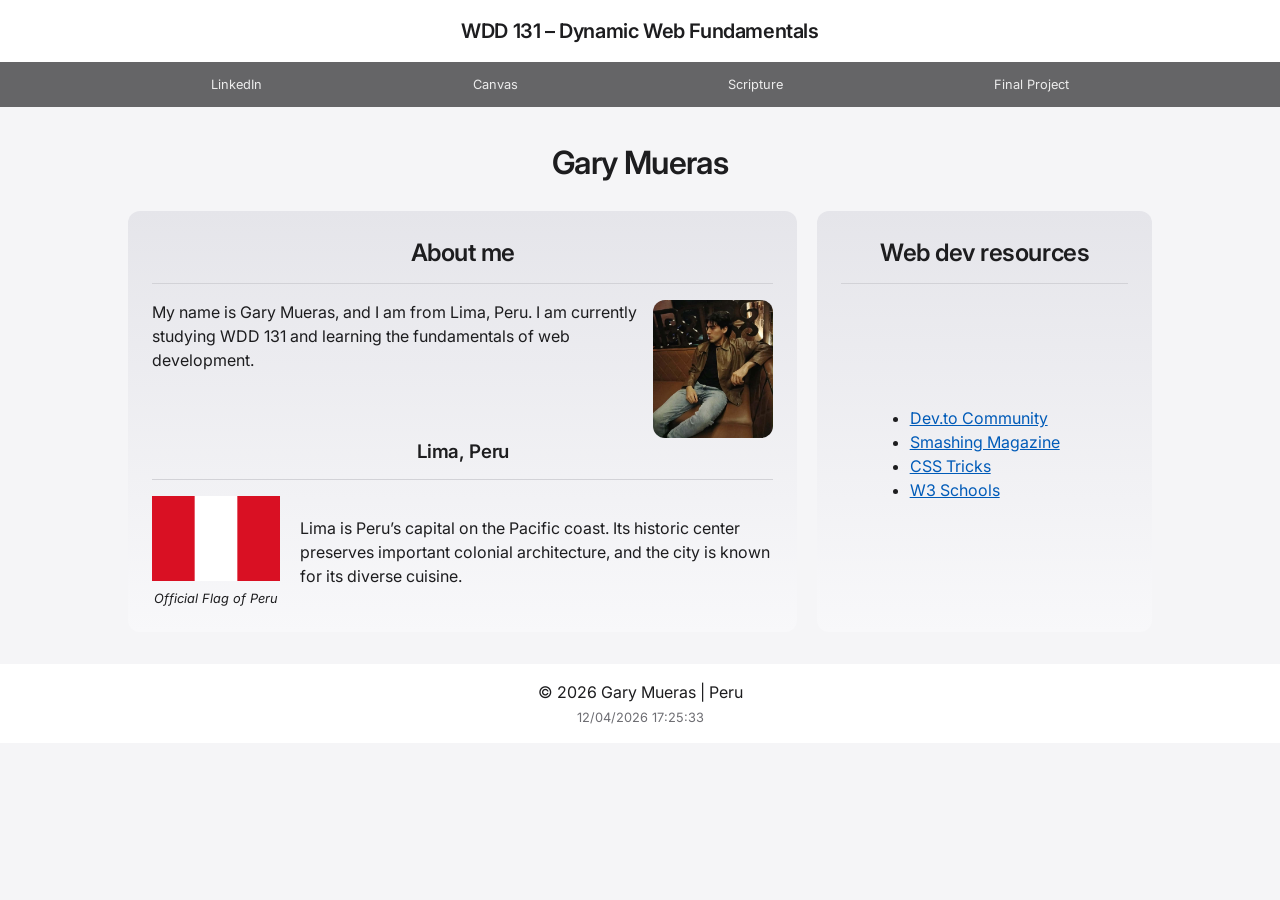
<file: index.html>
<!DOCTYPE html>
<html lang="en-US">
<head>
    <meta charset="UTF-8">
    <meta name="viewport" content="width=device-width, initial-scale=1.0">
    <meta name="description" content="WDD 131 – Dynamic Web Fundamentals by Gary Mueras: personal introduction, information about Lima, Peru, and web development resources.">
    <meta name="author" content="Gary Mueras">
    <title>WDD 131 – Dynamic Web Fundamentals – Gary Mueras</title>
    <link rel="icon" type="image/svg+xml" href="images/favicon.svg">
    <link rel="preconnect" href="https://fonts.googleapis.com">
    <link rel="preconnect" href="https://fonts.gstatic.com" crossorigin>
    <link href="https://fonts.googleapis.com/css2?family=Inter:wght@400;500;600;700&display=swap" rel="stylesheet">
    <link rel="stylesheet" href="styles/base.css">
    <script src="scripts/getdates.js" defer></script>
</head>
<body>
    <div class="layout">
        <header>
            <span id="course-title">WDD 131 – Dynamic Web Fundamentals</span>
            <nav aria-label="Main navigation">
                <a href="https://www.linkedin.com/in/gary-mueras-249b06327/">LinkedIn</a>
                <a href="https://byupw.instructure.com/">Canvas</a>
                <a href="https://www.churchofjesuschrist.org/study/scriptures/bofm/3-ne/27?lang=spa&id=p27#p27">Scripture</a>
                <a href="#">Final Project</a>
            </nav>
        </header>

        <main>
            <h1>Gary Mueras</h1>
            <div class="cards">
                <section class="card">
                    <h2>About me</h2>
                    <div class="about-intro">
                        <p>My name is Gary Mueras, and I am from Lima, Peru. I am currently studying WDD 131 and learning the fundamentals of web development.</p>
                        <img class="profile-photo" src="images/profile.jpg" alt="Portrait of Gary Mueras" width="830" height="959">
                    </div>
                    <h3>Lima, Peru</h3>
                    <div class="country-info">
                        <figure>
                            <img class="flag-image" src="images/flag.svg" alt="Flag of Peru" width="900" height="600">
                            <figcaption>Official Flag of Peru</figcaption>
                        </figure>
                        <p>Lima is Peru’s capital on the Pacific coast. Its historic center preserves important colonial architecture, and the city is known for its diverse cuisine.</p>
                    </div>
                </section>
                <section class="card resources-card">
                    <h2>Web dev resources</h2>
                    <ul>
                        <li><a href="https://dev.to/">Dev.to Community</a></li>
                        <li><a href="https://www.smashingmagazine.com/">Smashing Magazine</a></li>
                        <li><a href="https://css-tricks.com/">CSS Tricks</a></li>
                        <li><a href="https://www.w3schools.com/">W3 Schools</a></li>
                    </ul>
                </section>
            </div>
        </main>

        <footer>
            <p>&copy; <span id="currentyear"></span> Gary Mueras | Peru</p>
            <p id="lastModified"></p>
        </footer>
    </div>
</body>
</html>
</file>
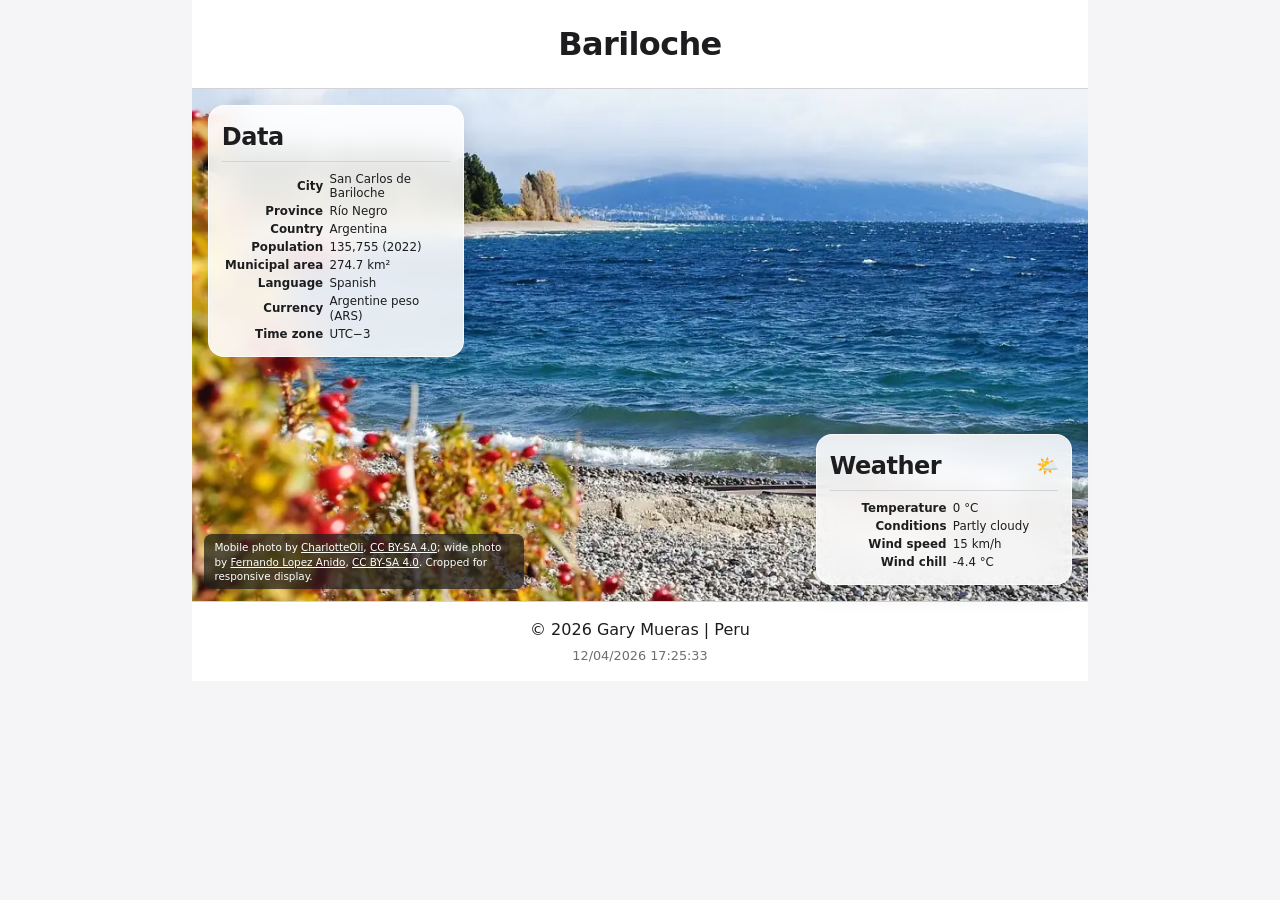
<file: place.html>
<!DOCTYPE html>
<html lang="en-US">
<head>
  <meta charset="UTF-8">
  <meta name="viewport" content="width=device-width, initial-scale=1.0">
  <meta name="description" content="Explore San Carlos de Bariloche, Argentina, through its location, regional facts, mountain landscape, and weather.">
  <meta name="author" content="Gary Mueras">
  <title>Bariloche, Argentina | Gary Mueras</title>
  <link rel="icon" type="image/svg+xml" href="images/favicon.svg">
  <link rel="stylesheet" href="styles/base.css">
  <link rel="stylesheet" href="styles/place.css">
  <script src="scripts/place.js" defer></script>
  <script src="scripts/getdates.js" defer></script>
</head>
<body>
  <header>
    <h1>Bariloche</h1>
  </header>

  <main>
    <div class="hero">
      <figure>
        <picture>
          <source media="(min-width: 640px)" srcset="images/place-large.webp" type="image/webp">
          <img src="images/place-small.webp" alt="Lake Nahuel Huapi and the Andes in Bariloche, Argentina" width="720" height="1280">
        </picture>
        <figcaption>
          Mobile photo by <a href="https://commons.wikimedia.org/wiki/File:Lago_Nahuel_Huapi_San_Carlos_de_Bariloche.jpg" target="_blank" rel="noopener noreferrer">CharlotteOli</a>, <a href="https://creativecommons.org/licenses/by-sa/4.0/" target="_blank" rel="noopener noreferrer">CC BY-SA 4.0</a>;
          wide photo by <a href="https://commons.wikimedia.org/wiki/File:San_Carlos_de_Bariloche_desde_naciente_del_Limay.jpg" target="_blank" rel="noopener noreferrer">Fernando Lopez Anido</a>, <a href="https://creativecommons.org/licenses/by-sa/4.0/" target="_blank" rel="noopener noreferrer">CC BY-SA 4.0</a>. Cropped for responsive display.
        </figcaption>
      </figure>

      <section class="data">
        <h2>Data</h2>
        <table>
          <tbody>
            <tr>
              <th scope="row">City</th>
              <td>San Carlos de Bariloche</td>
            </tr>
            <tr>
              <th scope="row">Province</th>
              <td>Río Negro</td>
            </tr>
            <tr>
              <th scope="row">Country</th>
              <td>Argentina</td>
            </tr>
            <tr>
              <th scope="row">Population</th>
              <td>135,755 (2022)</td>
            </tr>
            <tr>
              <th scope="row">Municipal area</th>
              <td>274.7 km²</td>
            </tr>
            <tr>
              <th scope="row">Language</th>
              <td>Spanish</td>
            </tr>
            <tr>
              <th scope="row">Currency</th>
              <td>Argentine peso (ARS)</td>
            </tr>
            <tr>
              <th scope="row">Time zone</th>
              <td>UTC−3</td>
            </tr>
          </tbody>
        </table>
      </section>

      <section class="weather">
        <h2>Weather <img class="weather-icon" src="images/weather.svg" alt=""></h2>
        <table>
          <tbody>
            <tr>
              <th scope="row">Temperature</th>
              <td id="temperature">0 °C</td>
            </tr>
            <tr>
              <th scope="row">Conditions</th>
              <td id="conditions">Partly cloudy</td>
            </tr>
            <tr>
              <th scope="row">Wind speed</th>
              <td id="wind-speed">15 km/h</td>
            </tr>
            <tr>
              <th scope="row">Wind chill</th>
              <td id="wind-chill">—</td>
            </tr>
          </tbody>
        </table>
      </section>
    </div>
  </main>

  <footer>
    <p>&copy; <span id="currentyear"></span> Gary Mueras | Peru</p>
    <p id="lastModified"></p>
  </footer>
</body>
</html>
</file>
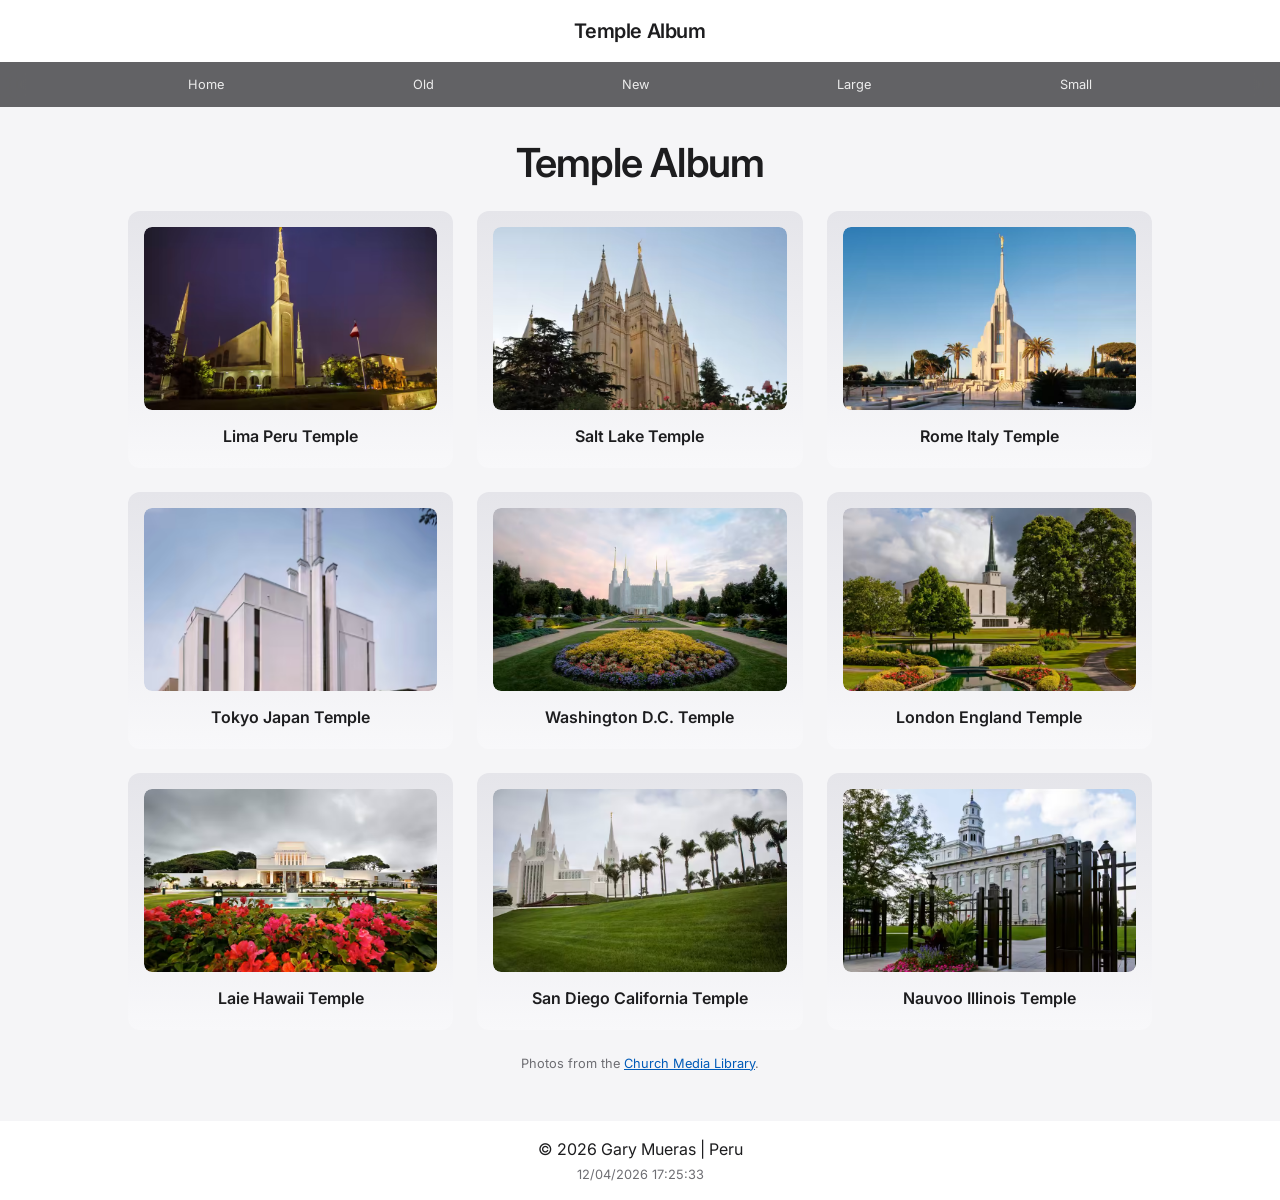
<file: temples.html>
<!DOCTYPE html>
<html lang="en-US">
<head>
  <meta charset="UTF-8">
  <meta name="viewport" content="width=device-width, initial-scale=1.0">
  <meta name="description" content="Explore a collection of temples from around the world in this responsive WDD 131 temple album.">
  <meta name="author" content="Gary Mueras">
  <title>Temple Album | Gary Mueras</title>
  <link rel="icon" type="image/svg+xml" href="images/favicon.svg">
  <link rel="preconnect" href="https://fonts.googleapis.com">
  <link rel="preconnect" href="https://fonts.gstatic.com" crossorigin>
  <link href="https://fonts.googleapis.com/css2?family=Inter:wght@400;500;600;700&display=swap" rel="stylesheet">
  <link rel="stylesheet" href="styles/base.css">
  <link rel="stylesheet" href="styles/temples.css">
  <link rel="stylesheet" href="styles/temples-large.css">
  <script src="scripts/getdates.js" defer></script>
  <script src="scripts/temples.js" defer></script>
</head>
<body class="temples-page">
  <header class="site-header">
    <div class="header-content">
      <a class="site-name" href="temples.html">Temple Album</a>

      <button
        class="menu-toggle"
        id="menu"
        type="button"
        aria-controls="primary-nav"
        aria-expanded="false"
        aria-label="Open navigation menu"
      >
        <span id="menu-icon" aria-hidden="true">☰</span>
      </button>

      <nav class="primary-nav" aria-label="Main navigation">
        <ul class="navigation" id="primary-nav">
          <li><a href="temples.html" aria-current="page">Home</a></li>
          <li><a href="#temple-gallery">Old</a></li>
          <li><a href="#temple-gallery">New</a></li>
          <li><a href="#temple-gallery">Large</a></li>
          <li><a href="#temple-gallery">Small</a></li>
        </ul>
      </nav>
    </div>
  </header>

  <main class="page-content" id="temple-gallery">
    <h1>Temple Album</h1>
    <div class="temple-grid">
      <figure class="temple-card">
        <a href="https://www.churchofjesuschrist.org/media/image/lima-peru-temple-evening-efbc0fc?lang=eng">
          <img src="images/temple-lima-peru.avif" alt="Lima Peru Temple illuminated at night beside a Peruvian flag" width="800" height="642">
        </a>
        <figcaption>Lima Peru Temple</figcaption>
      </figure>
      <figure class="temple-card">
        <a href="https://www.churchofjesuschrist.org/media/image/salt-lake-temple-bb20ac2?lang=eng">
          <img src="images/temple-salt-lake.avif" alt="Salt Lake Temple surrounded by trees and flowers" width="800" height="532" loading="lazy">
        </a>
        <figcaption>Salt Lake Temple</figcaption>
      </figure>
      <figure class="temple-card">
        <a href="https://www.churchofjesuschrist.org/media/image/rome-italy-temple-4e47429?lang=eng">
          <img src="images/temple-rome-italy.avif" alt="Rome Italy Temple and its landscaped grounds in daylight" width="800" height="534" loading="lazy">
        </a>
        <figcaption>Rome Italy Temple</figcaption>
      </figure>
      <figure class="temple-card">
        <a href="https://www.churchofjesuschrist.org/media/image/tokyo-japan-temple-lds-0e85ee0?lang=eng">
          <img src="images/temple-tokyo-japan.avif" alt="Tokyo Japan Temple and its spire beneath a blue sky" width="598" height="800" loading="lazy">
        </a>
        <figcaption>Tokyo Japan Temple</figcaption>
      </figure>
      <figure class="temple-card">
        <a href="https://www.churchofjesuschrist.org/media/image/washington-dc-temple-lds-19c13ca?lang=eng">
          <img src="images/temple-washington-dc.avif" alt="Washington D.C. Temple beyond a landscaped flower garden" width="800" height="534" loading="lazy">
        </a>
        <figcaption>Washington D.C. Temple</figcaption>
      </figure>
      <figure class="temple-card">
        <a href="https://www.churchofjesuschrist.org/media/image/london-england-temple-lds-37e3bd3?lang=eng">
          <img src="images/temple-london-england.avif" alt="London England Temple beyond a pond and gardens" width="800" height="536" loading="lazy">
        </a>
        <figcaption>London England Temple</figcaption>
      </figure>
      <figure class="temple-card">
        <a href="https://www.churchofjesuschrist.org/media/image/laie-temple-d6037ab?lang=eng">
          <img src="images/temple-laie-hawaii.avif" alt="Laie Hawaii Temple beyond flowers and a reflecting pool" width="800" height="534" loading="lazy">
        </a>
        <figcaption>Laie Hawaii Temple</figcaption>
      </figure>
      <figure class="temple-card">
        <a href="https://www.churchofjesuschrist.org/media/image/san-diego-california-temple-grounds-ed69cd0?lang=eng">
          <img src="images/temple-san-diego.avif" alt="San Diego California Temple beyond a lawn and palm trees" width="800" height="534" loading="lazy">
        </a>
        <figcaption>San Diego California Temple</figcaption>
      </figure>
      <figure class="temple-card">
        <a href="https://www.churchofjesuschrist.org/media/image/nauvoo-temple-lds-5e78f95?lang=eng">
          <img src="images/temple-nauvoo-illinois.avif" alt="Nauvoo Illinois Temple seen through black iron gates" width="800" height="536" loading="lazy">
        </a>
        <figcaption>Nauvoo Illinois Temple</figcaption>
      </figure>
    </div>
    <p class="photo-credit">Photos from the <a href="https://www.churchofjesuschrist.org/media/collection/temples-images?lang=eng">Church Media Library</a>.</p>
  </main>

  <footer class="site-footer">
    <p>&copy; <span id="currentyear"></span> Gary Mueras | Peru</p>
    <p id="lastModified"></p>
  </footer>
</body>
</html>
</file>
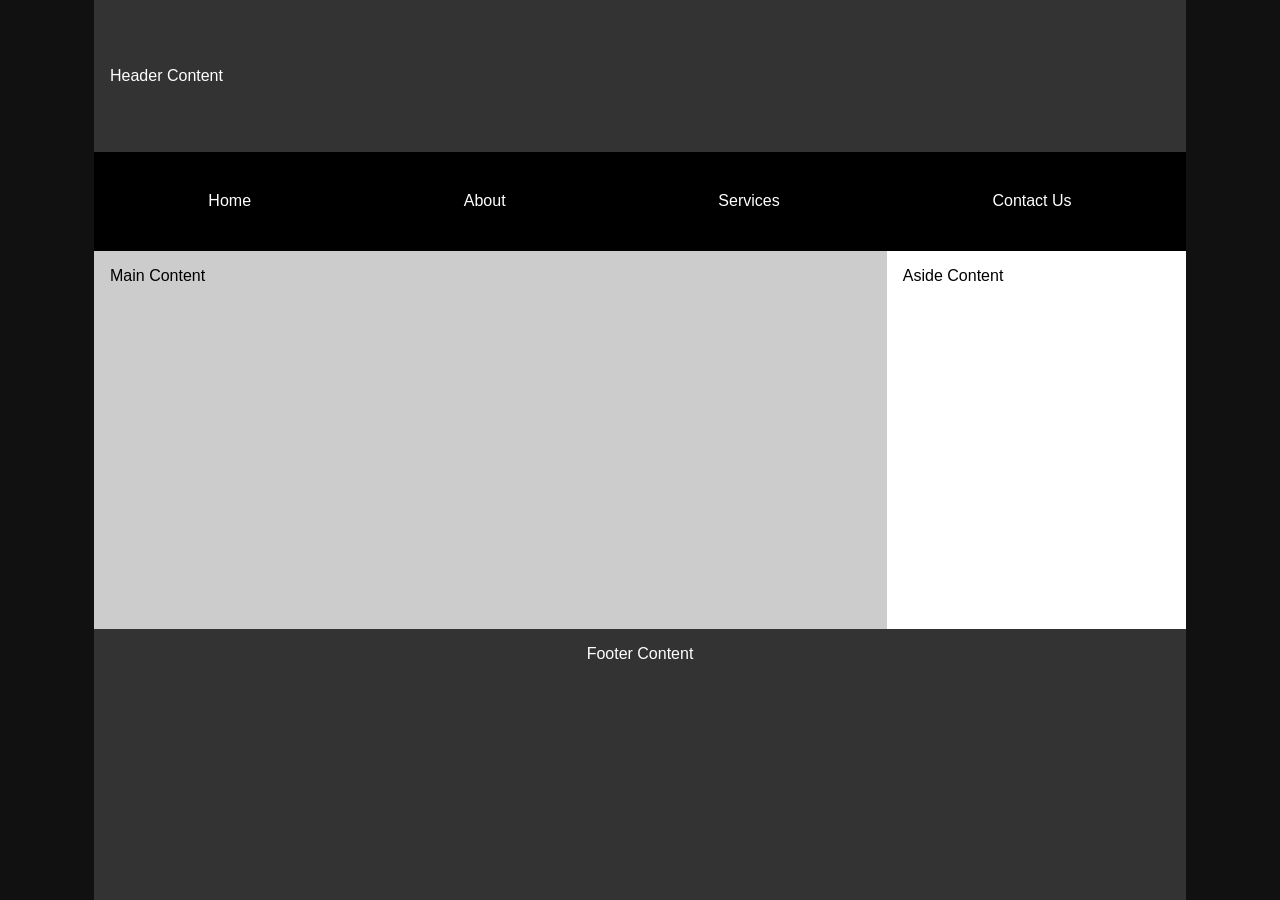
<file: week01/basic-layout.html>
<!DOCTYPE html>
<html lang="en-US">

<head>
    <meta charset="UTF-8">
    <meta name="viewport" content="width=device-width, initial-scale=1.0">
    <meta name="description" content="Description of the webpage">
    <meta name="author" content="Gary Mueras">
    <title>Gary Mueras | WDD 131</title>
    <link rel="stylesheet" href="styles/layout.css">
</head>

<body>
    <div class="layout">
        <header>
            <p>Header Content</p>
            <nav>
                <a href="index.html">Home</a>
                <a href="about.html">About</a>
                <a href="services.html">Services</a>
                <a href="contact.html">Contact Us</a>
            </nav>
        </header>

        <main>
            <p>Main Content</p>
        </main>

        <aside>
            <p>Aside Content</p>
        </aside>

        <footer>
            <p>Footer Content</p>
        </footer>
    </div>
</body>

</html>
</file>
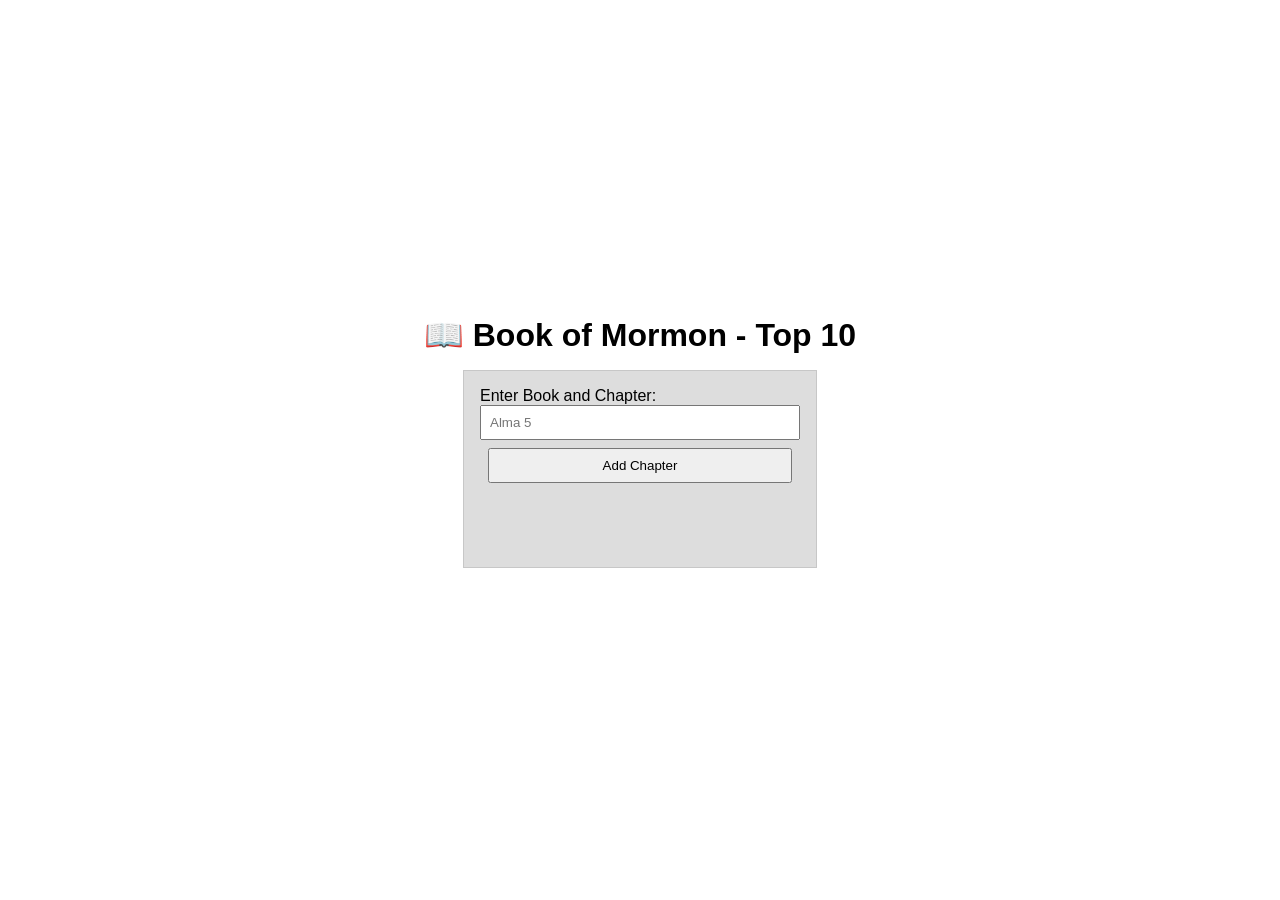
<file: week02/bom.html>
<!DOCTYPE html>
<html lang="en">
<head>
  <meta charset="UTF-8">
  <meta name="viewport" content="width=device-width, initial-scale=1.0">
  <meta name="description" content="A page for listing Book of Mormon chapters.">
  <meta name="author" content="Gary Mueras">

  <title>Book of Mormon | WDD 131</title>
  <link rel="stylesheet" href="styles/bom.css">
  <script src="scripts/bom.js" defer></script>
</head>
<body>
  <h1>📖 Book of Mormon - Top 10</h1>
<main>
	<label for="favchap">Enter Book and Chapter: </label>
	<input type="text" id="favchap" placeholder="Alma 5">
  <button type="button">Add Chapter</button>
  <p id="status" aria-live="polite"></p>
	<ul id="list"></ul>
</main>
</body>
</html>
</file>
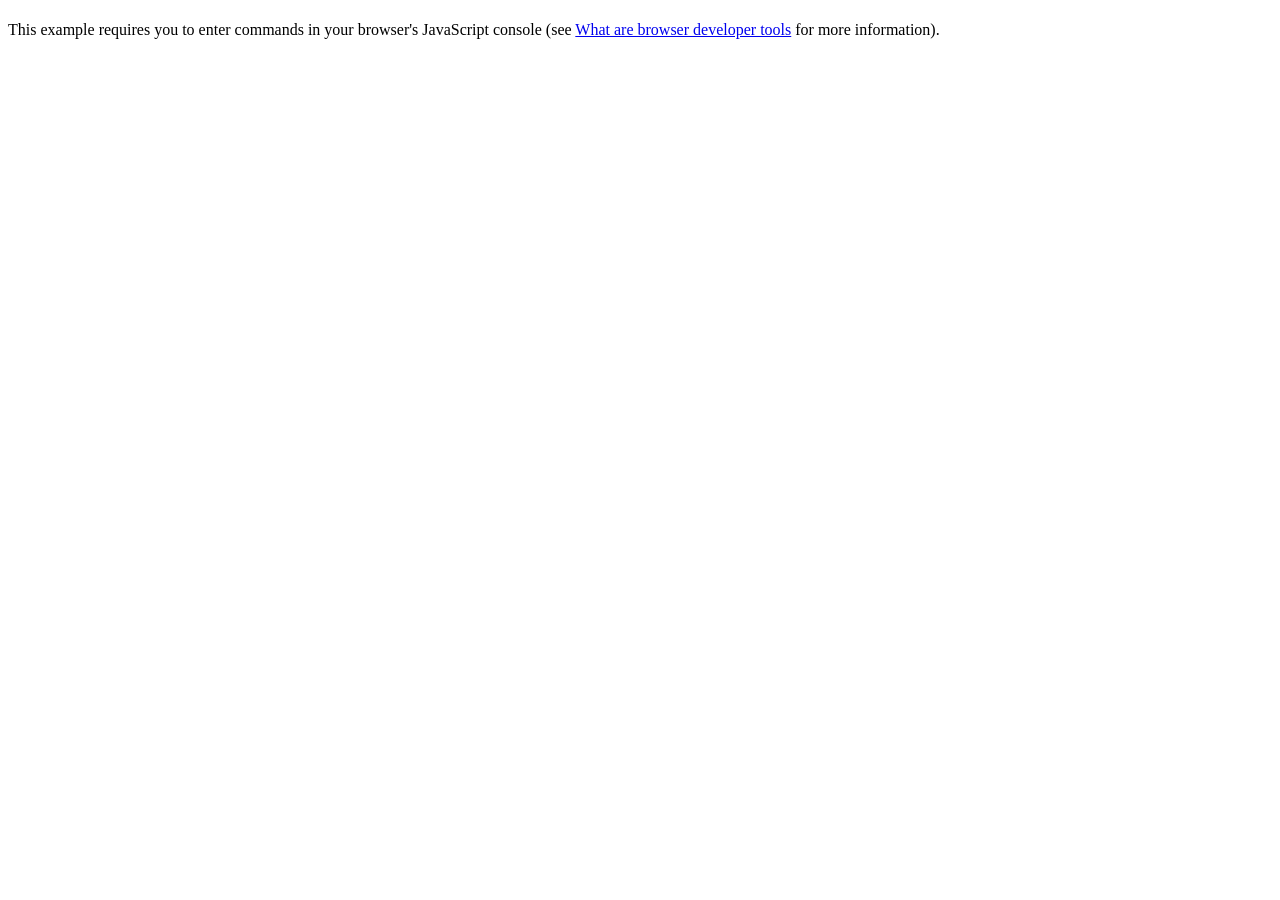
<file: week04/objects.html>
<!doctype html>
<html lang="en-US">
  <head>
    <meta charset="utf-8" />
    <meta name="viewport" content="width=device-width" />
    <title>Object-oriented JavaScript example</title>
  </head>

  <body>
    <h1 id="courseName"></h1>
    <p>
        This example requires you to enter commands in your browser's JavaScript
        console (see
        <a
            href="https://developer.mozilla.org/en-US/docs/Learn_web_development/Howto/Tools_and_setup/What_are_browser_developer_tools"
            >What are browser developer tools</a
        >
        for more information).
    </p>
    <table id="sections">
        <tbody></tbody>
    </table>


    <script>
    const person = {
        name: ["Bob", "Smith"],
        age: 32,
        bio: function () {
            console.log(`${this.name[0]} ${this.name[1]} is ${this.age} years old.`);
        },
        introduceSelf: function () {
            console.log(`Hi! I'm ${this.name[0]}.`);
        },
    };
    let aCourse = {
        code: "WDD131",
        title: "Dynamic Web Fundamentals",
        credits: 2,
        sections: [{
            section: "1",
            enrolled: 77,
            instructor: "Jorge"
        },
        {
            section: "2",
            enrolled: 53,
            instructor: "Mirta"
        }]
    };

    function setCourseInformation(course)
    {
        document.querySelector("#courseName").innerHTML = `${course.code} – ${course.title}`;
    }

    function renderSections(course)
    {
        tbody = document.querySelector('#sections tbody');
        let rows = '';
        for (const row of course.sections)
    {
        rows += `<tr>
            <td>${row.section}</td>
            <td>${row.enrolled}</td>
            <td>${row.instructor}</td>
        </tr>
        `
    }
    tbody.innerHTML = rows;
    }

</script>
    </body>
</html>
</file>
<file: styles/base.css>
:root {
    --font-ui: "Inter", system-ui, sans-serif;
    --color-page: #f5f5f7;
    --color-surface: #ffffff;
    --color-text: #1d1d1f;
    --color-primary: #005bb8;
    --color-border: #d2d2d7;
    --color-nav: #1d1d1fad;
    --color-transparent: #0000;
    --color-nav-link: #ffffffe0;
    --color-on-dark: #ffffff;
    --color-card-top: #e5e5ea;
    --color-card-bottom: #f8f8fa;
    --color-muted-text: #6e6e73;
}

* {
	margin: 0;
	padding: 0;
	box-sizing: border-box;
}

body {
    color: var(--color-text);
    background-color: var(--color-page);
    font-family: var(--font-ui);
    line-height: 1.5;
}

header {
    background-color: var(--color-surface);
    text-align: center;
}

#course-title {
    display: block;
    padding: 1rem;
    font-size: 1.25rem;
    font-weight: 600;
    letter-spacing: -0.02em;
}

header nav {
    background-color: var(--color-nav);
    display: flex;
    align-items: center;
    justify-content: space-evenly;
    min-height: 2.50rem;
    padding: 0.25rem 0.75rem;
    -webkit-backdrop-filter: blur(12px);
    backdrop-filter: blur(12px);
}

header nav a {
    padding: 0.55rem 0.75rem;
    border-radius: 999px;
    color: var(--color-nav-link);
    font-size: 0.8rem;
    text-decoration: none;
    transition: color 0.2s ease;
}

header nav a:hover,
header nav a:focus-visible {
    color: var(--color-on-dark);
}

header nav a:focus-visible {
    outline: 2px solid var(--color-on-dark);
    outline-offset: 2px;
}

main {
    width: min(64rem, calc(100% - 2rem));
    margin-inline: auto;
    padding-block: 2rem;
}

main > h1, h3 {
    margin-bottom: 1.5rem;
    text-align: center;
}

.cards {
    display: grid;
    grid-template-columns: minmax(0, 2fr) minmax(0, 1fr);
    gap: 1.25rem;
}

.card {
    padding: 1.5rem;
    background-color: var(--color-surface);
    background: linear-gradient(
        to bottom,
        var(--color-card-top) 0%,
        var(--color-card-bottom) 100%
    );
    border-radius: 0.75rem;
}

.card h2, h3 {
    margin-bottom: 1rem;
    padding-bottom: 0.75rem;
    border-bottom: 1px solid var(--color-border);
    text-align: center;
}

.card img {
    display: block;
    max-width: 100%;
    height: auto;
}

.about-intro {
    display: grid;
    grid-template-columns: minmax(0, 1fr) 7.5rem;
    gap: 1rem;
    align-items: start;
}

.card .profile-photo {
    width: 7.5rem;
    height: auto;
    border-radius: 0.75rem;
}

.card .flag-image {
    width: 8rem;
    height: auto;
}

.card ul {
    width: fit-content;
    margin-inline: auto;
}

.card ul a {
    color: var(--color-primary);
}

.resources-card {
    display: flex;
    flex-direction: column;
}

.resources-card ul {
    margin-block: auto;
}

.country-info {
    display: grid;
    grid-template-columns: 8rem minmax(0, 1fr);
    gap: 1.25rem;
    align-items: center;
}

.country-info figure {
    margin: 0;
}

.country-info figcaption {
    margin-top: 0.5rem;
    text-align: center;
    font-size: 0.8rem;
    font-style: italic;
}

h1,
h2,
h3 {
    font-weight: 600;
    letter-spacing: -0.02em;
}

footer {
    padding: 1rem;
    background-color: var(--color-surface);
    color: var(--color-text);
    text-align: center;
}

#lastModified {
    margin-top: 0.25rem;
    color: var(--color-muted-text);
    font-size: 0.8rem;
}
</file>
<file: styles/place.css>
/* place.css - mobile-first styles for place.html */
/* Keep the page sections aligned and centered on small screens. */
body > header {
  width: min(18.25rem, calc(100% - 2rem));
  margin-inline: auto;
  padding: 1rem;
  border-bottom: 1px solid var(--color-border);
}

header h1 {
  font-size: 1.5rem;
}

body > main {
  width: min(18.25rem, calc(100% - 2rem));
  padding: 0 0 1rem;
}

body > footer {
  width: min(18.25rem, calc(100% - 2rem));
  margin-inline: auto;
  border-top: 1px solid var(--color-border);
}

.hero {
  --color-primary: #0071e3;
  --color-glass: #ffffffe0;
  --color-glass-border: #ffffffb3;
  --color-image-overlay: #1d1d1fb8;
  --color-panel-shadow: #0000001f;
  display: grid;
  grid-template-columns: 1fr;
  gap: 0.75rem;
}

.hero figure {
  margin: 0;
  overflow: hidden;
  border-radius: 1rem;
}

.hero picture,
.hero img {
  display: block;
  width: 100%;
}

.hero img {
  height: 27.5rem;
  aspect-ratio: 2 / 3;
  object-fit: cover;
}

.hero figcaption {
  padding: 0.4rem 0.5rem;
  color: var(--color-muted-text);
  background-color: var(--color-surface);
  font-size: 0.65rem;
  line-height: 1.35;
}

.hero figcaption a {
  color: var(--color-primary);
}

.hero .data,
.hero .weather {
  padding: 0.8rem;
  background-color: var(--color-surface);
  border: 1px solid var(--color-border);
  border-radius: 1rem;
}

.hero h2 {
  margin: 0 0 0.5rem;
  padding-bottom: 0.4rem;
  color: var(--color-primary);
  border-bottom: 1px solid var(--color-border);
  text-align: center;
}

.hero .weather h2 {
  display: flex;
  align-items: center;
  justify-content: center;
  gap: 0.5rem;
}

.hero .weather .weather-icon {
  display: none;
  width: 1.15rem;
  height: 1.15rem;
  flex: 0 0 1.15rem;
  object-fit: contain;
}

.hero table {
  width: 100%;
  margin-inline: auto;
  border-collapse: collapse;
  font-size: 0.75rem;
  line-height: 1.25;
}

.hero th,
.hero td {
  padding: 0.12rem 0.18rem;
}

.hero th {
  white-space: nowrap;
  text-align: right;
}

.hero td {
  text-align: left;
}

/* Give the image more room on tablet screens while keeping the content stacked. */
@media (min-width: 640px) {
  body > header,
  body > main,
  body > footer {
    width: min(36rem, calc(100% - 2rem));
  }

  .hero img {
    aspect-ratio: 4 / 3;
  }

  .hero .weather h2::after {
    content: "🌤️";
    font-size: 1.15rem;
  }
}

@media (max-width: 639px) {
  .hero .weather h2 {
    flex-direction: column;
    gap: 0.4rem;
  }

  .hero .weather .weather-icon {
    display: block;
    width: clamp(2.5rem, 14vw, 3.5rem);
    height: auto;
    flex-basis: auto;
  }
}

/* On wide screens, place the data panels over the landscape image. */
@media (min-width: 1024px) {
  body > header,
  body > main,
  body > footer {
    width: min(56rem, calc(100% - 2rem));
  }

  body > header {
    padding: 1.25rem;
  }

  header h1 {
    font-size: 2rem;
  }

  body > main {
    padding: 0;
  }

  .hero {
    position: relative;
    height: 32rem;
    grid-template-columns: 1fr 1fr;
    grid-template-rows: minmax(0, 1fr) minmax(0, 1fr);
    gap: 0;
  }

  .hero figure {
    position: absolute;
    inset: 0;
    z-index: 0;
    border-radius: 0;
  }

  .hero figcaption {
    position: absolute;
    left: 0.75rem;
    bottom: 0.75rem;
    width: min(20rem, calc(100% - 1.5rem));
    padding: 0.4rem 0.65rem;
    color: var(--color-surface);
    background-color: var(--color-image-overlay);
    border-radius: 0.5rem;
  }

  .hero figcaption a {
    color: inherit;
  }

  .hero picture,
  .hero img {
    width: 100%;
    height: 100%;
  }

  .hero img {
    aspect-ratio: auto;
    object-fit: cover;
  }

  .hero .data {
    grid-column: 1;
    grid-row: 1;
    align-self: start;
    justify-self: start;
  }

  .hero .weather {
    grid-column: 2;
    grid-row: 2;
    align-self: end;
    justify-self: end;
  }

  .hero .data,
  .hero .weather {
    z-index: 1;
    width: min(16rem, calc(100% - 2rem));
    margin: 1rem;
    padding: 0.8rem;
    background-color: var(--color-glass);
    border-color: var(--color-glass-border);
    box-shadow: 0 8px 24px var(--color-panel-shadow);
    backdrop-filter: blur(12px);
    -webkit-backdrop-filter: blur(12px);
  }

  .hero table {
    font-size: 0.74rem;
    line-height: 1.2;
  }

  .hero th,
  .hero td {
    padding: 0.12rem 0.2rem;
  }

  .hero h2 {
    color: var(--color-text);
    text-align: left;
  }

  .hero .weather h2 {
    justify-content: space-between;
  }

}
</file>
<file: styles/temples.css>
.temples-page {
  min-height: 100vh;
  display: flex;
  flex-direction: column;
}

.site-header {
  position: sticky;
  top: 0;
  z-index: 10;
  background-color: var(--color-transparent);
  text-align: center;
}

.header-content {
  width: 100%;
  margin-inline: auto;
  display: flex;
  flex-wrap: wrap;
  align-items: center;
  justify-content: center;
}

.site-name {
  flex: 1 0 100%;
  display: block;
  padding: 1rem;
  background-color: var(--color-surface);
  color: var(--color-text);
  font-size: 1.25rem;
  font-weight: 600;
  letter-spacing: -0.02em;
  text-decoration: none;
}

.menu-toggle {
  flex: 1 0 100%;
  min-height: 2.5rem;
  display: inline-grid;
  place-items: center;
  border: 0;
  border-radius: 0;
  color: var(--color-nav-link);
  background-color: var(--color-nav);
  -webkit-backdrop-filter: blur(12px);
  backdrop-filter: blur(12px);
  font: inherit;
  font-size: 1.25rem;
  cursor: pointer;
}

.menu-toggle:hover {
  color: var(--color-on-dark);
  background-color: var(--color-nav);
}

.primary-nav {
  flex: 1 0 100%;
  width: 100%;
  min-height: 0;
  display: block;
  padding: 0;
  background-color: var(--color-transparent);
  -webkit-backdrop-filter: none;
  backdrop-filter: none;
}

.navigation {
  width: 100%;
  display: none;
  flex-direction: column;
  align-items: center;
  justify-content: space-evenly;
  gap: 0.25rem;
  margin: 0;
  padding: 0.25rem 0.75rem;
  list-style: none;
  background-color: var(--color-nav);
  -webkit-backdrop-filter: blur(12px);
  backdrop-filter: blur(12px);
}

.navigation.show {
  display: flex;
}

.navigation li {
  width: 100%;
  list-style: none;
}

.navigation a {
  display: block;
  padding: 0.55rem 0.75rem;
  border-radius: 999px;
  color: var(--color-nav-link);
  font-size: 0.8rem;
  text-align: center;
  text-decoration: none;
  transition: color 0.2s ease;
}

.navigation a:hover,
.navigation a:focus-visible {
  color: var(--color-on-dark);
}

.navigation a:focus-visible,
.menu-toggle:focus-visible {
  outline: 2px solid var(--color-on-dark);
  outline-offset: 2px;
}

.site-name:focus-visible {
  outline: 2px solid var(--color-primary);
  outline-offset: 2px;
}

.page-content {
  width: min(64rem, calc(100% - 2rem));
  margin-inline: auto;
  padding-block: 2rem 3rem;
  flex: 1;
}

h1 {
  margin: 0 0 1.5rem;
  color: var(--color-text);
  font-size: clamp(1.75rem, 4vw, 2.5rem);
  font-weight: 600;
  letter-spacing: -0.02em;
  line-height: 1.2;
  text-align: center;
}

.temple-grid {
  display: grid;
  grid-template-columns: 1fr;
  gap: 1.25rem;
}

.temple-card {
  min-width: 0;
  margin: 0;
  padding: 1rem;
  overflow: hidden;
  border-radius: 0.75rem;
  background: linear-gradient(
    to bottom,
    var(--color-card-top) 0%,
    var(--color-card-bottom) 100%
  );
}

.temple-card a {
  display: block;
  aspect-ratio: 8 / 5;
  overflow: hidden;
  border-radius: 0.5rem;
}

.temple-card a:focus-visible,
.photo-credit a:focus-visible {
  outline: 2px solid var(--color-primary);
  outline-offset: 3px;
}

.temple-card img {
  width: 100%;
  height: 100%;
  display: block;
  border-radius: 0.5rem;
  object-fit: cover;
  background-color: var(--color-card-top);
}

.temple-card figcaption {
  padding: 0.85rem 0.35rem 0.25rem;
  color: var(--color-text);
  font-size: 1rem;
  font-weight: 600;
  text-align: center;
}

.photo-credit {
  margin-top: 1.5rem;
  color: var(--color-muted-text);
  font-size: 0.8rem;
  text-align: center;
}

.photo-credit a {
  color: var(--color-primary);
}

.site-footer {
  padding: 1rem;
  color: var(--color-text);
  background-color: var(--color-surface);
  text-align: center;
}

.site-footer #lastModified {
  margin-top: 0.25rem;
  color: var(--color-muted-text);
  font-size: 0.8rem;
}

@media (prefers-reduced-motion: reduce) {
  *,
  *::before,
  *::after {
    scroll-behavior: auto !important;
    transition-duration: 0.01ms !important;
  }
}
</file>
<file: styles/temples-large.css>
@media (min-width: 44rem) {
  .menu-toggle {
    display: none;
  }

  .primary-nav {
    flex: 1 0 100%;
    width: 100%;
    display: flex;
    min-height: 2.5rem;
    align-items: center;
    justify-content: space-evenly;
    padding: 0.25rem 0.75rem;
    background-color: var(--color-nav);
    -webkit-backdrop-filter: blur(12px);
    backdrop-filter: blur(12px);
  }

  .navigation,
  .navigation.show {
    width: 100%;
    display: flex;
    flex-direction: row;
    align-items: center;
    justify-content: space-evenly;
    gap: 0;
    padding: 0;
    background-color: var(--color-transparent);
    -webkit-backdrop-filter: none;
    backdrop-filter: none;
  }

  .navigation li {
    width: auto;
  }

  .temple-grid {
    grid-template-columns: repeat(2, minmax(0, 1fr));
    gap: 1.5rem;
  }
}

@media (min-width: 68rem) {
  .temple-grid {
    grid-template-columns: repeat(3, minmax(0, 1fr));
  }
}
</file>
<file: week01/styles/layout.css>
* {
    margin: 0;
    padding: 0;
    box-sizing: border-box;
}

body {
    display: grid;
    grid-template-columns: minmax(0, 2.65fr) minmax(0, 1fr);
    grid-template-areas:
        "header header"
        "main aside"
        "footer footer";
    width: 100%;
    max-width: 68.25rem;
    min-height: 100vh;
    margin: 0 auto;
    background-color: #111;
    font-family: Arial, Helvetica, sans-serif;
}

.layout {
    display: contents;
}

.layout > header {
    display: grid;
    grid-area: header;
    grid-template-rows: minmax(6.625rem, auto) auto;
    background-color: #333;
    color: #fff;
}

.layout > header > p {
    display: flex;
    align-items: center;
    margin: 0;
    padding: 1rem;
}

.layout nav {
    display: flex;
    justify-content: space-around;
    align-items: center;
    gap: 1rem;
    min-height: 3.375rem;
    padding: 0.75rem 1rem;
    background-color: #000;
}

.layout nav a {
    color: #fff;
    font-size: 1rem;
    text-decoration: none;
}

.layout > main {
    grid-area: main;
    min-height: 17.875rem;
    padding: 1rem;
    background-color: #ccc;
}

.layout > aside {
    grid-area: aside;
    padding: 1rem;
    background-color: #fff;
}

.layout > footer {
    grid-area: footer;
    min-height: 11.25rem;
    padding: 1rem;
    background-color: #333;
    color: #fff;
    text-align: center;
}

@media (max-width: 40rem) {
    body {
        grid-template-columns: minmax(0, 1fr);
        grid-template-areas:
            "header"
            "main"
            "aside"
            "footer";
    }

    .layout nav {
        flex-wrap: wrap;
        justify-content: center;
    }

    .layout nav a {
        flex: 1 1 40%;
        text-align: center;
    }
}
</file>
<file: week02/styles/bom.css>
* {
	margin: 0;
	padding: 0;
}

body {
	height: 100vh;
	display: flex;
	flex-direction: column;
	align-items: center;
	justify-content: center;
	font-family: Acme, Arial, sans-serif;
}

h1 {
	font-size: 1.5rem;
}

main {
	margin: 1rem auto;
	border: 1px solid rgb(0 0 0 / 0.1);
	padding: 1rem;
	background-color: #ddd;
	display: flex;
	flex-direction: column;
}

input,
button {
	padding: 0.5rem;
}

#status {
	min-height: 1.25em;
	margin-top: 0.5rem;
	color: #8a1c1c;
}

button {
	margin: 0.5rem;
}

.delete {
	width: fit-content;
}

.input {
	display: flex;
	gap: 1rem;
}

.list {
	padding: 0.5rem;
}

ul {
	margin: 1rem;
	list-style: none;
}

li {
	display: flex;
	align-items: center;
	justify-content: space-between;
}

@media only screen and (min-width: 32.5em) {
	h1 {
		font-size: 2rem;
	}

	main {
		width: 320px;
	}
}
</file>
